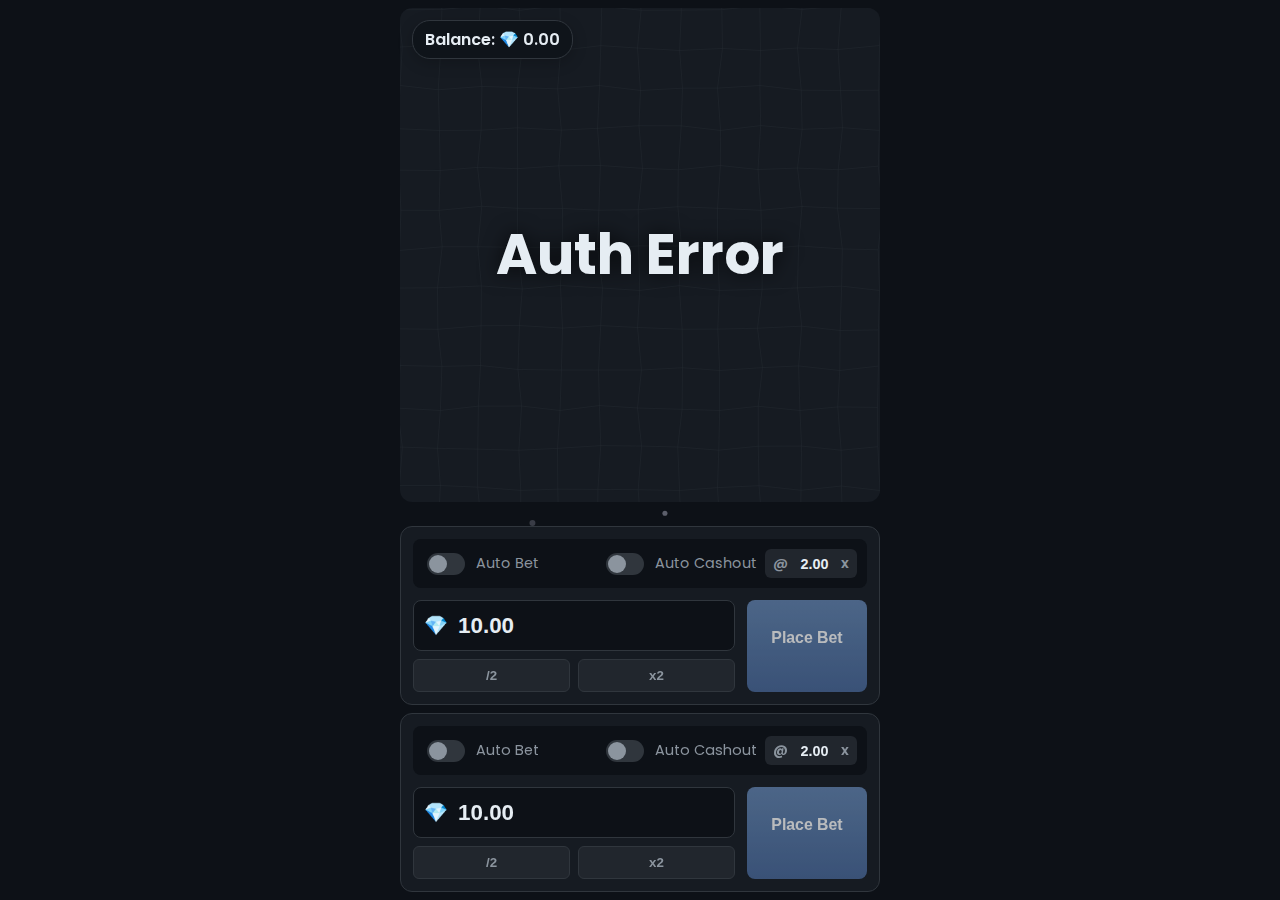
<file: social_casino_frontend/index.html>
<!DOCTYPE html>
<html lang="en">

<head>
	<meta charset="UTF-8">
	<meta name="viewport" content="width=device-width, initial-scale=1.0, user-scalable=no">
	<title>Social Casino - Memecoin Crash</title>
	<link rel="stylesheet" href="style.css">
	<script src="https://telegram.org/js/telegram-web-app.js"></script>
</head>

<body>
	<div class="app-wrapper">
		<div id="app-container">
			<canvas id="particles-canvas"></canvas>

			<div class="container">
				<div class="balance-container">
					Balance: <span id="balance">💎 0.00</span>
				</div>

				<div class="game-area">
					<div id="multiplier-display">1.00x</div>
					<div class="status-text-overlay">
						<span id="status-text">Connecting...</span>
					</div>
					<canvas id="crashChart"></canvas>
				</div>

				<div class="history-bar-container">
					<div class="history-bar" id="history-bar"></div>
				</div>

				<div class="bet-controls">
					<div class="bet-panel" id="bet-panel-0">
						<div class="auto-controls">
							<div class="auto-control-item">
								<input type="checkbox" id="auto-bet-toggle-0" class="styled-checkbox">
								<label for="auto-bet-toggle-0">Auto Bet</label>
							</div>
							<div class="auto-control-item auto-cashout-control">
								<input type="checkbox" id="auto-cashout-toggle-0" class="styled-checkbox">
								<label for="auto-cashout-toggle-0">Auto Cashout</label>
								<div class="auto-cashout-input">
									<span>@</span>
									<input type="number" id="auto-cashout-input-0" value="2.00" step="0.01">
									<span>x</span>
								</div>
							</div>
						</div>
						<div class="main-controls">
							<div class="bet-input">
								<div class="bet-amount-display">
									<span>💎</span>
									<input type="number" class="bet-amount-input" value="10.00">
								</div>
								<div class="bet-modifiers">
									<button class="bet-modifier-btn" data-action="halve">/2</button>
									<button class="bet-modifier-btn" data-action="double">x2</button>
								</div>
							</div>
							<button class="action-button">
								<span class="button-text">Place Bet</span>
								<span class="button-value"></span>
							</button>
						</div>
					</div>
					<div class="bet-panel" id="bet-panel-1">
						<div class="auto-controls">
							<div class="auto-control-item">
								<input type="checkbox" id="auto-bet-toggle-1" class="styled-checkbox">
								<label for="auto-bet-toggle-1">Auto Bet</label>
							</div>
							<div class="auto-control-item auto-cashout-control">
								<input type="checkbox" id="auto-cashout-toggle-1" class="styled-checkbox">
								<label for="auto-cashout-toggle-1">Auto Cashout</label>
								<div class="auto-cashout-input">
									<span>@</span>
									<input type="number" id="auto-cashout-input-1" value="2.00" step="0.01">
									<span>x</span>
								</div>
							</div>
						</div>
						<div class="main-controls">
							<div class="bet-input">
								<div class="bet-amount-display">
									<span>💎</span>
									<input type="number" class="bet-amount-input" value="10.00">
								</div>
								<div class="bet-modifiers">
									<button class="bet-modifier-btn" data-action="halve">/2</button>
									<button class="bet-modifier-btn" data-action="double">x2</button>
								</div>
							</div>
							<button class="action-button">
								<span class="button-text">Place Bet</span>
								<span class="button-value"></span>
							</button>
						</div>
					</div>
				</div>
			</div>
		</div>
	</div>
    <script src="app.js?v=2025-08-08-2"></script>
</body>

</html>
</file>
<file: social_casino_frontend/style.css>
/* social_casino_frontend/style.css */

@import url("https://fonts.googleapis.com/css2?family=Poppins:wght@400;600;700&display=swap");

:root {
  --bg-color: #0d1117;
  --panel-bg: #161b22;
  --panel-bg-lighter: #21262d;
  --border-color: #30363d;
  --text-color: #e6edf3;
  --text-secondary: #8b949e;
  --blue-accent: #388bfd;
  --blue-glow: rgba(56, 139, 253, 0.7);
  --green-accent: #238636;
  --red-accent: #f85149;
  --red-glow: rgba(248, 81, 73, 0.6);
  --orange-accent: #f0a858;
  --orange-glow: rgba(240, 168, 88, 0.7);
  --purple-accent: #a855f7;
  --purple-glow: rgba(168, 85, 247, 0.7);
  --font-family: "Poppins", -apple-system, BlinkMacSystemFont, "Segoe UI",
    Roboto, Helvetica, Arial, sans-serif;
}

html,
body {
  margin: 0;
  padding: 0;
  height: 100%;
  overflow: hidden;
  background-color: var(--bg-color);
  color: var(--text-color);
  font-family: var(--font-family);
}

.app-wrapper {
  height: 100vh;
  display: flex;
  justify-content: center;
  padding: 8px;
  box-sizing: border-box;
}

#app-container {
  position: relative;
  width: 100%;
  height: 100%;
  max-width: 480px;
  margin: 0 auto;
  display: flex;
}

.container {
  position: relative;
  z-index: 2;
  display: flex;
  flex-direction: column;
  height: 100%;
  width: 100%;
}

#particles-canvas {
  position: absolute;
  top: 0;
  left: 0;
  width: 100%;
  height: 100%;
  z-index: 1;
}

.balance-container {
  position: absolute;
  top: 12px;
  left: 12px;
  z-index: 20;
  background-color: rgba(13, 17, 23, 0.7);
  backdrop-filter: blur(8px);
  border: 1px solid var(--border-color);
  padding: 6px 12px;
  border-radius: 18px;
  font-weight: 600;
  box-shadow: 0 4px 15px rgba(0, 0, 0, 0.2);
}

.game-area {
  position: relative;
  width: 100%;
  flex-grow: 1;
  min-height: 200px;
  border-radius: 12px;
  margin-bottom: 8px;
  overflow: hidden;
  background-color: var(--panel-bg);
}

#multiplier-display {
  position: absolute;
  top: 50%;
  left: 50%;
  transform: translate(-50%, -50%);
  z-index: 11;
  font-size: clamp(2.5rem, 10vw, 4.5rem);
  font-weight: 700;
  color: var(--text-color);
  text-shadow: 0 0 25px rgba(0, 0, 0, 0.8);
  opacity: 0;
  transition: opacity 0.3s ease, color 0.5s ease;
  pointer-events: none;
  animation: multiplier-pulse 1.5s infinite;
}

#multiplier-display.visible {
  opacity: 1;
}

@keyframes multiplier-pulse {
  0%,
  100% {
    transform: translate(-50%, -50%) scale(1);
  }
  50% {
    transform: translate(-50%, -50%) scale(1.05);
  }
}

.status-text-overlay,
#crashChart {
  position: absolute;
  top: 0;
  left: 0;
  width: 100%;
  height: 100%;
}

.status-text-overlay {
  z-index: 10;
  display: flex;
  align-items: center;
  justify-content: center;
  font-size: clamp(2.2rem, 8vw, 3.5rem);
  line-height: 1;
  font-weight: 700;
  text-shadow: 0 0 20px rgba(0, 0, 0, 0.7);
  transition: all 0.3s ease;
  white-space: nowrap;
  color: var(--text-color);
  pointer-events: none;
}
.status-text-overlay.waiting {
  color: var(--blue-accent);
  animation: pulse 2s infinite;
}
.status-text-overlay.running {
  opacity: 0;
}
.status-text-overlay.crashed {
  color: var(--red-accent);
  animation: shake 0.5s;
}

#crashChart {
  /* This canvas will now render both grid and graph */
  z-index: 7;
}

.history-bar-container {
  width: 100%;
  overflow-x: auto;
  margin-bottom: 8px;
  flex-shrink: 0;
  -ms-overflow-style: none;
  scrollbar-width: none;
}
.history-bar-container::-webkit-scrollbar {
  display: none;
}
.history-bar {
  display: flex;
  flex-direction: row-reverse;
  justify-content: flex-start;
  gap: 6px;
  padding: 4px 0;
}
.history-item {
  flex-shrink: 0;
  padding: 6px 10px;
  background-color: var(--panel-bg-lighter);
  border: 1px solid transparent;
  border-radius: 16px;
  font-size: 0.9em;
  font-weight: 600;
  cursor: pointer;
  white-space: nowrap;
  transition: all 0.2s;
}
.history-item:hover {
  background-color: var(--border-color);
  transform: translateY(-2px);
}
.history-item.low {
  color: var(--blue-accent);
}
.history-item.medium {
  color: var(--purple-accent);
}
.history-item.high {
  color: var(--orange-accent);
}
.history-item.epic {
  color: var(--red-accent);
  text-shadow: 0 0 5px var(--red-glow);
}

.bet-controls {
  display: flex;
  flex-direction: column;
  gap: 8px;
  flex-shrink: 0;
}
.bet-panel {
  background-color: var(--panel-bg);
  border: 1px solid var(--border-color);
  border-radius: 12px;
  padding: 12px;
  transition: box-shadow 0.3s, border-color 0.3s;
}
.bet-panel.active {
  border-color: var(--blue-accent);
  box-shadow: 0 0 15px var(--blue-glow);
}
.bet-panel.won {
  border-color: var(--green-accent);
  box-shadow: 0 0 15px var(--green-accent);
}
.auto-controls {
  display: grid;
  grid-template-columns: auto 1fr;
  gap: 12px;
  align-items: center;
  background-color: var(--bg-color);
  border-radius: 8px;
  padding: 10px;
  margin-bottom: 12px;
}
.auto-control-item {
  display: flex;
  align-items: center;
  gap: 8px;
  font-size: 0.9em;
  color: var(--text-secondary);
  white-space: nowrap;
}
.auto-control-item label {
  cursor: pointer;
}
.auto-cashout-control {
  justify-content: flex-end;
}
.auto-cashout-input {
  display: flex;
  align-items: center;
  background-color: var(--panel-bg-lighter);
  border-radius: 6px;
  padding: 4px 8px;
  gap: 4px;
}
.auto-cashout-input span {
  color: var(--text-secondary);
  font-weight: 600;
}
.auto-cashout-input input {
  background: transparent;
  border: none;
  color: var(--text-color);
  width: 45px;
  text-align: center;
  font-weight: 600;
  font-size: 1em;
  padding: 0;
}
.auto-cashout-input input:focus {
  outline: none;
}
input[type="checkbox"].styled-checkbox {
  appearance: none;
  width: 38px;
  height: 22px;
  background-color: #30363d;
  border-radius: 11px;
  position: relative;
  cursor: pointer;
  transition: background-color 0.2s;
  flex-shrink: 0;
}
input[type="checkbox"].styled-checkbox:before {
  content: "";
  position: absolute;
  width: 18px;
  height: 18px;
  border-radius: 50%;
  background-color: #8b949e;
  top: 2px;
  left: 2px;
  transition: all 0.2s ease-in-out;
}
input[type="checkbox"].styled-checkbox:checked {
  background-color: var(--blue-accent);
}
input[type="checkbox"].styled-checkbox:checked:before {
  background-color: #fff;
  transform: translateX(16px);
}
.main-controls {
  display: flex;
  gap: 12px;
  align-items: stretch;
}
.bet-input {
  flex-grow: 1;
  display: flex;
  flex-direction: column;
  gap: 8px;
}
.bet-amount-display {
  display: flex;
  align-items: center;
  background-color: var(--bg-color);
  border: 1px solid var(--border-color);
  border-radius: 8px;
  padding: 10px;
}
.bet-amount-display span {
  font-size: 1.2em;
  margin-right: 8px;
}
.bet-amount-input {
  width: 100%;
  background: 0 0;
  border: none;
  color: var(--text-color);
  font-size: 1.4em;
  font-weight: 600;
}
.bet-amount-input:focus {
  outline: none;
}
.bet-amount-input:disabled {
  background-color: transparent;
  opacity: 0.7;
}
.bet-modifiers {
  display: grid;
  grid-template-columns: 1fr 1fr;
  gap: 8px;
}
.bet-modifier-btn {
  background-color: var(--panel-bg-lighter);
  color: var(--text-secondary);
  border: 1px solid var(--border-color);
  border-radius: 6px;
  padding: 8px;
  font-weight: 600;
  cursor: pointer;
  transition: all 0.2s;
}
.bet-modifier-btn:hover:not(:disabled) {
  background-color: var(--border-color);
  color: var(--text-color);
}
.bet-modifier-btn:disabled {
  opacity: 0.5;
  cursor: not-allowed;
}
.action-button {
  flex-shrink: 0;
  width: 120px;
  border-radius: 8px;
  border: none;
  font-size: 1.1em;
  font-weight: 700;
  color: #fff;
  cursor: pointer;
  transition: all 0.2s;
  box-shadow: 0 4px 15px -5px rgba(0, 0, 0, 0.5);
  display: flex;
  flex-direction: column;
  align-items: center;
  justify-content: center;
  padding: 8px;
  box-sizing: border-box;
}
.action-button:active:not(:disabled) {
  transform: translateY(2px);
  box-shadow: 0 2px 5px -5px rgba(0, 0, 0, 0.5);
}
.action-button:disabled {
  cursor: not-allowed;
  filter: grayscale(60%);
  opacity: 0.7;
  box-shadow: none;
}
.action-button.state-bet {
  background: linear-gradient(180deg, var(--blue-accent), #1f6eeb);
}
.action-button.state-bet:hover:not(:disabled) {
  background: linear-gradient(180deg, #58a6ff, var(--blue-accent));
}
.action-button.state-pending {
  background: linear-gradient(180deg, #484f58, #30363d);
}
.action-button.state-cashout {
  background: linear-gradient(180deg, var(--orange-accent), #dd8b2d);
}
.action-button.state-cashout:hover:not(:disabled) {
  background: linear-gradient(180deg, #f7b96e, #e89b41);
}
.action-button.state-cashed-out {
  background: linear-gradient(180deg, var(--green-accent), #1c742c);
}
.button-text {
  font-size: 0.9em;
  line-height: 1.2;
}
.button-value {
  font-size: 0.7em;
  opacity: 0.9;
  margin-top: 4px;
  height: 1em;
  font-weight: 600;
}
input[type="number"] {
  -moz-appearance: textfield;
  appearance: textfield;
}
input[type="number"]::-webkit-inner-spin-button,
input[type="number"]::-webkit-outer-spin-button {
  -webkit-appearance: none;
  margin: 0;
}
@keyframes pulse {
  0%,
  100% {
    transform: scale(1);
    opacity: 1;
  }
  50% {
    transform: scale(1.03);
    opacity: 0.8;
  }
}
@keyframes shake {
  0%,
  100% {
    transform: translate(0, 0);
  }
  10%,
  30%,
  50%,
  70%,
  90% {
    transform: translate(-2px, 2px);
  }
  20%,
  40%,
  60%,
  80% {
    transform: translate(2px, -2px);
  }
}
</file>
